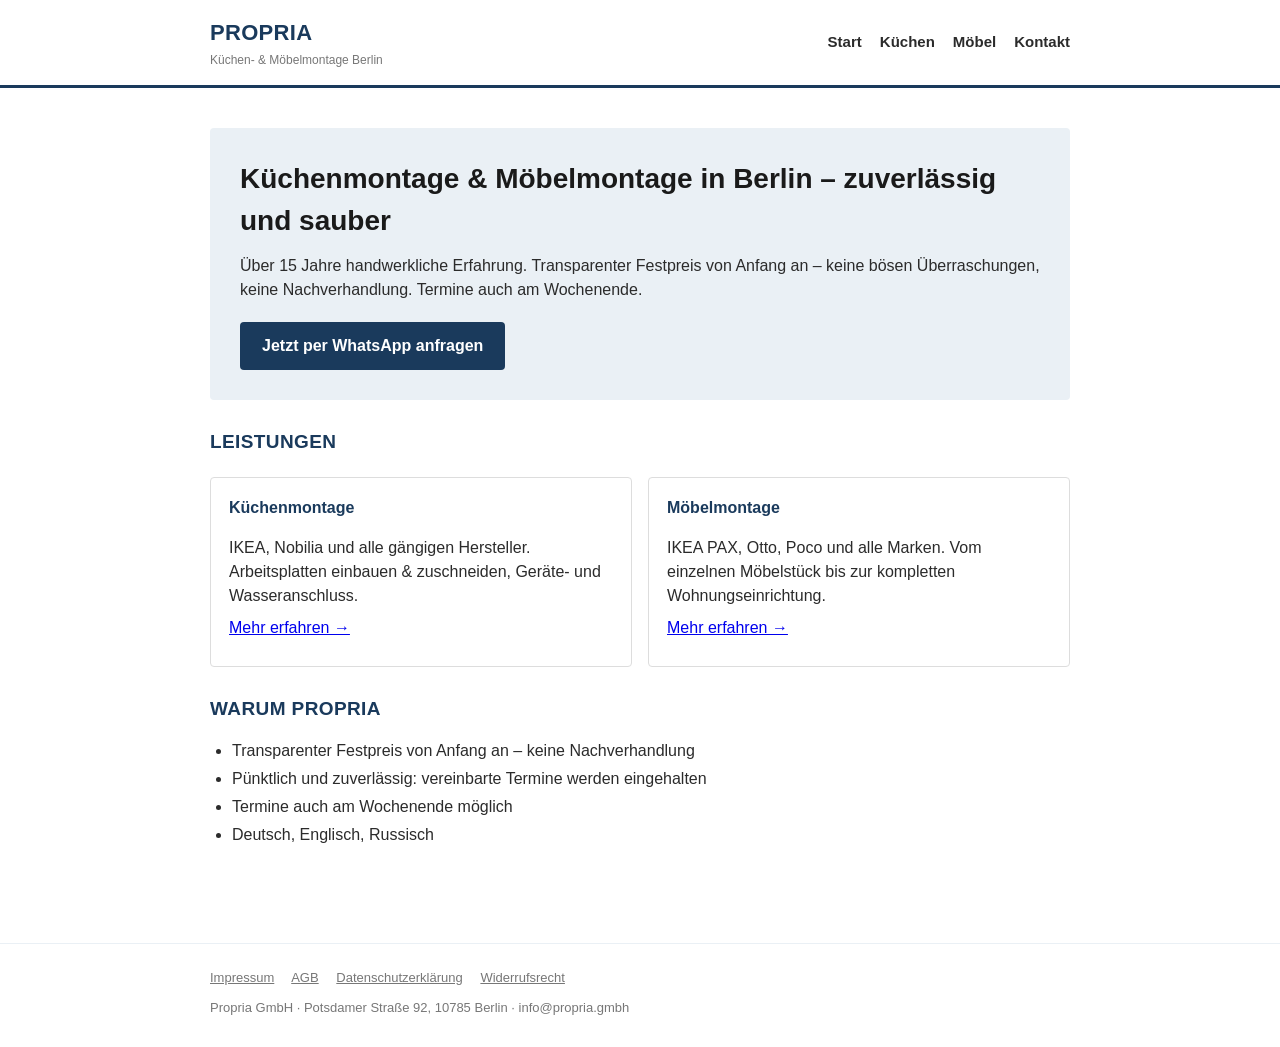
<file: index.html>
<!DOCTYPE html>
<html lang="de">
<head>
<meta charset="UTF-8">
<meta name="viewport" content="width=device-width, initial-scale=1">
<title>Küchenmontage &amp; Möbelmontage Berlin – Propria GmbH</title>
<meta name="description" content="Professionelle Küchenmontage und Möbelmontage in Berlin. IKEA, Nobilia, PAX – Festpreis, zuverlässig, auch am Wochenende. Jetzt per WhatsApp anfragen.">
<meta property="og:title" content="Küchenmontage & Möbelmontage Berlin – Propria GmbH">
<meta property="og:description" content="Professionelle Küchenmontage und Möbelmontage in Berlin. IKEA, Nobilia, PAX – Festpreis, zuverlässig, auch am Wochenende.">
<link rel="stylesheet" href="style.css?v=2">
</head>
<body>

<header class="site">
  <div class="wrap">
    <div>
      <a class="company-name" href="index.html">PROPRIA</a>
      <div class="company-sub">Küchen- &amp; Möbelmontage Berlin</div>
    </div>
    <nav class="main">
      <a href="index.html">Start</a>
      <a href="kuechen.html">Küchen</a>
      <a href="moebel.html">Möbel</a>
      <a href="kontakt.html">Kontakt</a>
    </nav>
  </div>
</header>

<main class="content">
  <div class="wrap">

    <div class="hero">
      <h1>Küchenmontage &amp; Möbelmontage in Berlin – zuverlässig und sauber</h1>
      <p>Über 15 Jahre handwerkliche Erfahrung. Transparenter Festpreis von Anfang an – keine bösen Überraschungen, keine Nachverhandlung. Termine auch am Wochenende.</p>
      <a class="cta" href="https://wa.me/4901778192313" target="_blank" rel="noopener">Jetzt per WhatsApp anfragen</a>
    </div>

    <h2>Leistungen</h2>
    <div class="services">
      <div class="service-card">
        <h3>Küchenmontage</h3>
        <p>IKEA, Nobilia und alle gängigen Hersteller. Arbeitsplatten einbauen &amp; zuschneiden, Geräte- und Wasseranschluss.</p>
        <p><a href="kuechen.html">Mehr erfahren →</a></p>
      </div>
      <div class="service-card">
        <h3>Möbelmontage</h3>
        <p>IKEA PAX, Otto, Poco und alle Marken. Vom einzelnen Möbelstück bis zur kompletten Wohnungseinrichtung.</p>
        <p><a href="moebel.html">Mehr erfahren →</a></p>
      </div>
    </div>

    <h2>Warum Propria</h2>
    <ul>
      <li>Transparenter Festpreis von Anfang an – keine Nachverhandlung</li>
      <li>Pünktlich und zuverlässig: vereinbarte Termine werden eingehalten</li>
      <li>Termine auch am Wochenende möglich</li>
      <li>Deutsch, Englisch, Russisch</li>
    </ul>

  </div>
</main>

<footer class="site">
  <div class="wrap">
    <div class="legal-links">
      <a href="impressum.html">Impressum</a>
      <a href="agb.html">AGB</a>
      <a href="datenschutz.html">Datenschutzerklärung</a>
      <a href="widerruf.html">Widerrufsrecht</a>
    </div>
    Propria GmbH · Potsdamer Straße 92, 10785 Berlin · info@propria.gmbh
  </div>
</footer>

</body>
</html>
</file>
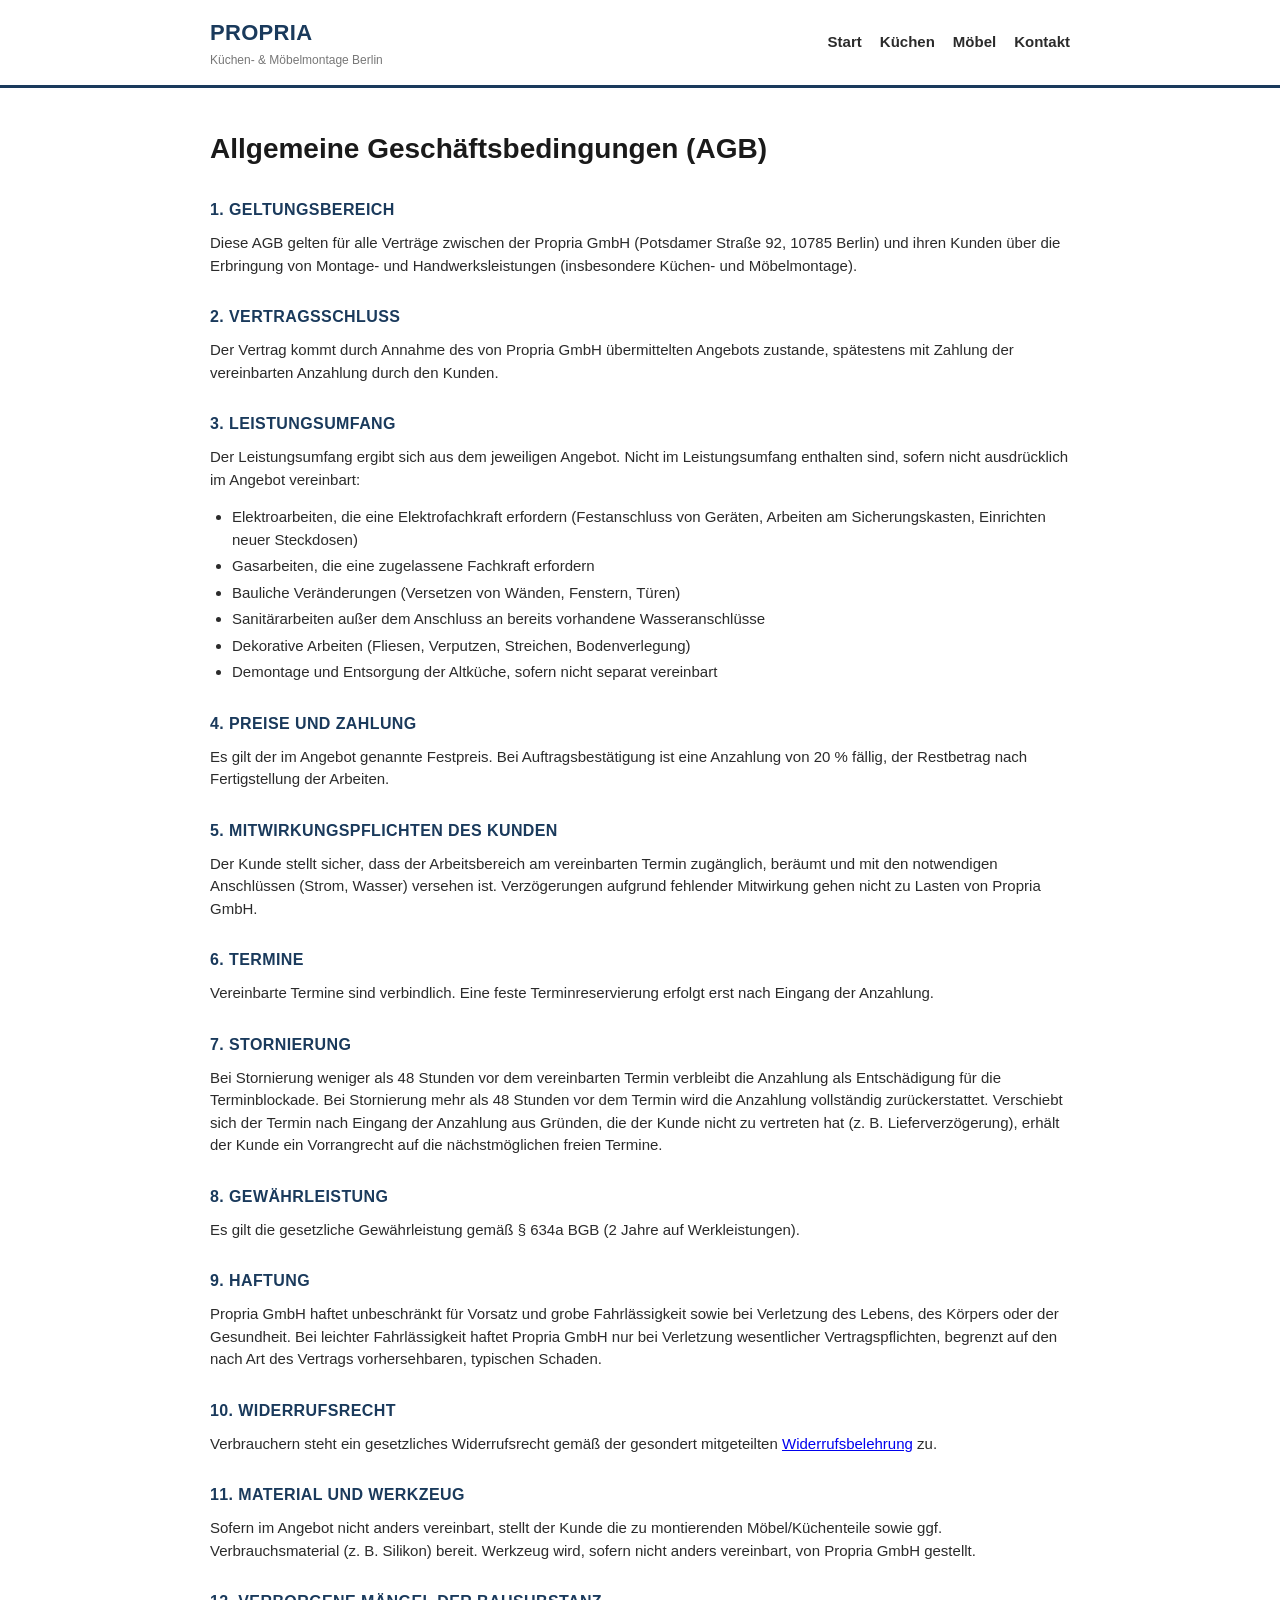
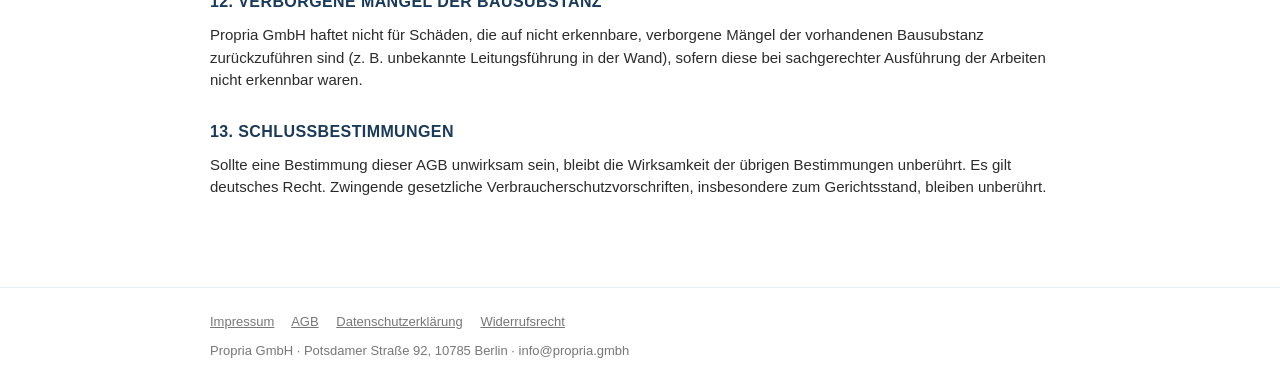
<file: agb.html>
<!DOCTYPE html>
<html lang="de">
<head>
<meta charset="UTF-8">
<meta name="viewport" content="width=device-width, initial-scale=1">
<title>AGB – Propria GmbH</title>
<meta name="robots" content="noindex">
<link rel="stylesheet" href="style.css?v=2">
</head>
<body>

<header class="site">
  <div class="wrap">
    <div>
      <a class="company-name" href="index.html">PROPRIA</a>
      <div class="company-sub">Küchen- &amp; Möbelmontage Berlin</div>
    </div>
    <nav class="main">
      <a href="index.html">Start</a>
      <a href="kuechen.html">Küchen</a>
      <a href="moebel.html">Möbel</a>
      <a href="kontakt.html">Kontakt</a>
    </nav>
  </div>
</header>

<main class="content">
  <div class="wrap legal-doc">

    <h1>Allgemeine Geschäftsbedingungen (AGB)</h1>

    <h2>1. Geltungsbereich</h2>
    <p>Diese AGB gelten für alle Verträge zwischen der Propria GmbH (Potsdamer Straße 92, 10785 Berlin) und ihren Kunden über die Erbringung von Montage- und Handwerksleistungen (insbesondere Küchen- und Möbelmontage).</p>

    <h2>2. Vertragsschluss</h2>
    <p>Der Vertrag kommt durch Annahme des von Propria GmbH übermittelten Angebots zustande, spätestens mit Zahlung der vereinbarten Anzahlung durch den Kunden.</p>

    <h2>3. Leistungsumfang</h2>
    <p>Der Leistungsumfang ergibt sich aus dem jeweiligen Angebot. Nicht im Leistungsumfang enthalten sind, sofern nicht ausdrücklich im Angebot vereinbart:</p>
    <ul>
      <li>Elektroarbeiten, die eine Elektrofachkraft erfordern (Festanschluss von Geräten, Arbeiten am Sicherungskasten, Einrichten neuer Steckdosen)</li>
      <li>Gasarbeiten, die eine zugelassene Fachkraft erfordern</li>
      <li>Bauliche Veränderungen (Versetzen von Wänden, Fenstern, Türen)</li>
      <li>Sanitärarbeiten außer dem Anschluss an bereits vorhandene Wasseranschlüsse</li>
      <li>Dekorative Arbeiten (Fliesen, Verputzen, Streichen, Bodenverlegung)</li>
      <li>Demontage und Entsorgung der Altküche, sofern nicht separat vereinbart</li>
    </ul>

    <h2>4. Preise und Zahlung</h2>
    <p>Es gilt der im Angebot genannte Festpreis. Bei Auftragsbestätigung ist eine Anzahlung von 20 % fällig, der Restbetrag nach Fertigstellung der Arbeiten.</p>

    <h2>5. Mitwirkungspflichten des Kunden</h2>
    <p>Der Kunde stellt sicher, dass der Arbeitsbereich am vereinbarten Termin zugänglich, beräumt und mit den notwendigen Anschlüssen (Strom, Wasser) versehen ist. Verzögerungen aufgrund fehlender Mitwirkung gehen nicht zu Lasten von Propria GmbH.</p>

    <h2>6. Termine</h2>
    <p>Vereinbarte Termine sind verbindlich. Eine feste Terminreservierung erfolgt erst nach Eingang der Anzahlung.</p>

    <h2>7. Stornierung</h2>
    <p>Bei Stornierung weniger als 48 Stunden vor dem vereinbarten Termin verbleibt die Anzahlung als Entschädigung für die Terminblockade. Bei Stornierung mehr als 48 Stunden vor dem Termin wird die Anzahlung vollständig zurückerstattet. Verschiebt sich der Termin nach Eingang der Anzahlung aus Gründen, die der Kunde nicht zu vertreten hat (z. B. Lieferverzögerung), erhält der Kunde ein Vorrangrecht auf die nächstmöglichen freien Termine.</p>

    <h2>8. Gewährleistung</h2>
    <p>Es gilt die gesetzliche Gewährleistung gemäß § 634a BGB (2 Jahre auf Werkleistungen).</p>

    <h2>9. Haftung</h2>
    <p>Propria GmbH haftet unbeschränkt für Vorsatz und grobe Fahrlässigkeit sowie bei Verletzung des Lebens, des Körpers oder der Gesundheit. Bei leichter Fahrlässigkeit haftet Propria GmbH nur bei Verletzung wesentlicher Vertragspflichten, begrenzt auf den nach Art des Vertrags vorhersehbaren, typischen Schaden.</p>

    <h2>10. Widerrufsrecht</h2>
    <p>Verbrauchern steht ein gesetzliches Widerrufsrecht gemäß der gesondert mitgeteilten <a href="widerruf.html">Widerrufsbelehrung</a> zu.</p>

    <h2>11. Material und Werkzeug</h2>
    <p>Sofern im Angebot nicht anders vereinbart, stellt der Kunde die zu montierenden Möbel/Küchenteile sowie ggf. Verbrauchsmaterial (z. B. Silikon) bereit. Werkzeug wird, sofern nicht anders vereinbart, von Propria GmbH gestellt.</p>

    <h2>12. Verborgene Mängel der Bausubstanz</h2>
    <p>Propria GmbH haftet nicht für Schäden, die auf nicht erkennbare, verborgene Mängel der vorhandenen Bausubstanz zurückzuführen sind (z. B. unbekannte Leitungsführung in der Wand), sofern diese bei sachgerechter Ausführung der Arbeiten nicht erkennbar waren.</p>

    <h2>13. Schlussbestimmungen</h2>
    <p>Sollte eine Bestimmung dieser AGB unwirksam sein, bleibt die Wirksamkeit der übrigen Bestimmungen unberührt. Es gilt deutsches Recht. Zwingende gesetzliche Verbraucherschutzvorschriften, insbesondere zum Gerichtsstand, bleiben unberührt.</p>

  </div>
</main>

<footer class="site">
  <div class="wrap">
    <div class="legal-links">
      <a href="impressum.html">Impressum</a>
      <a href="agb.html">AGB</a>
      <a href="datenschutz.html">Datenschutzerklärung</a>
      <a href="widerruf.html">Widerrufsrecht</a>
    </div>
    Propria GmbH · Potsdamer Straße 92, 10785 Berlin · info@propria.gmbh
  </div>
</footer>

</body>
</html>
</file>
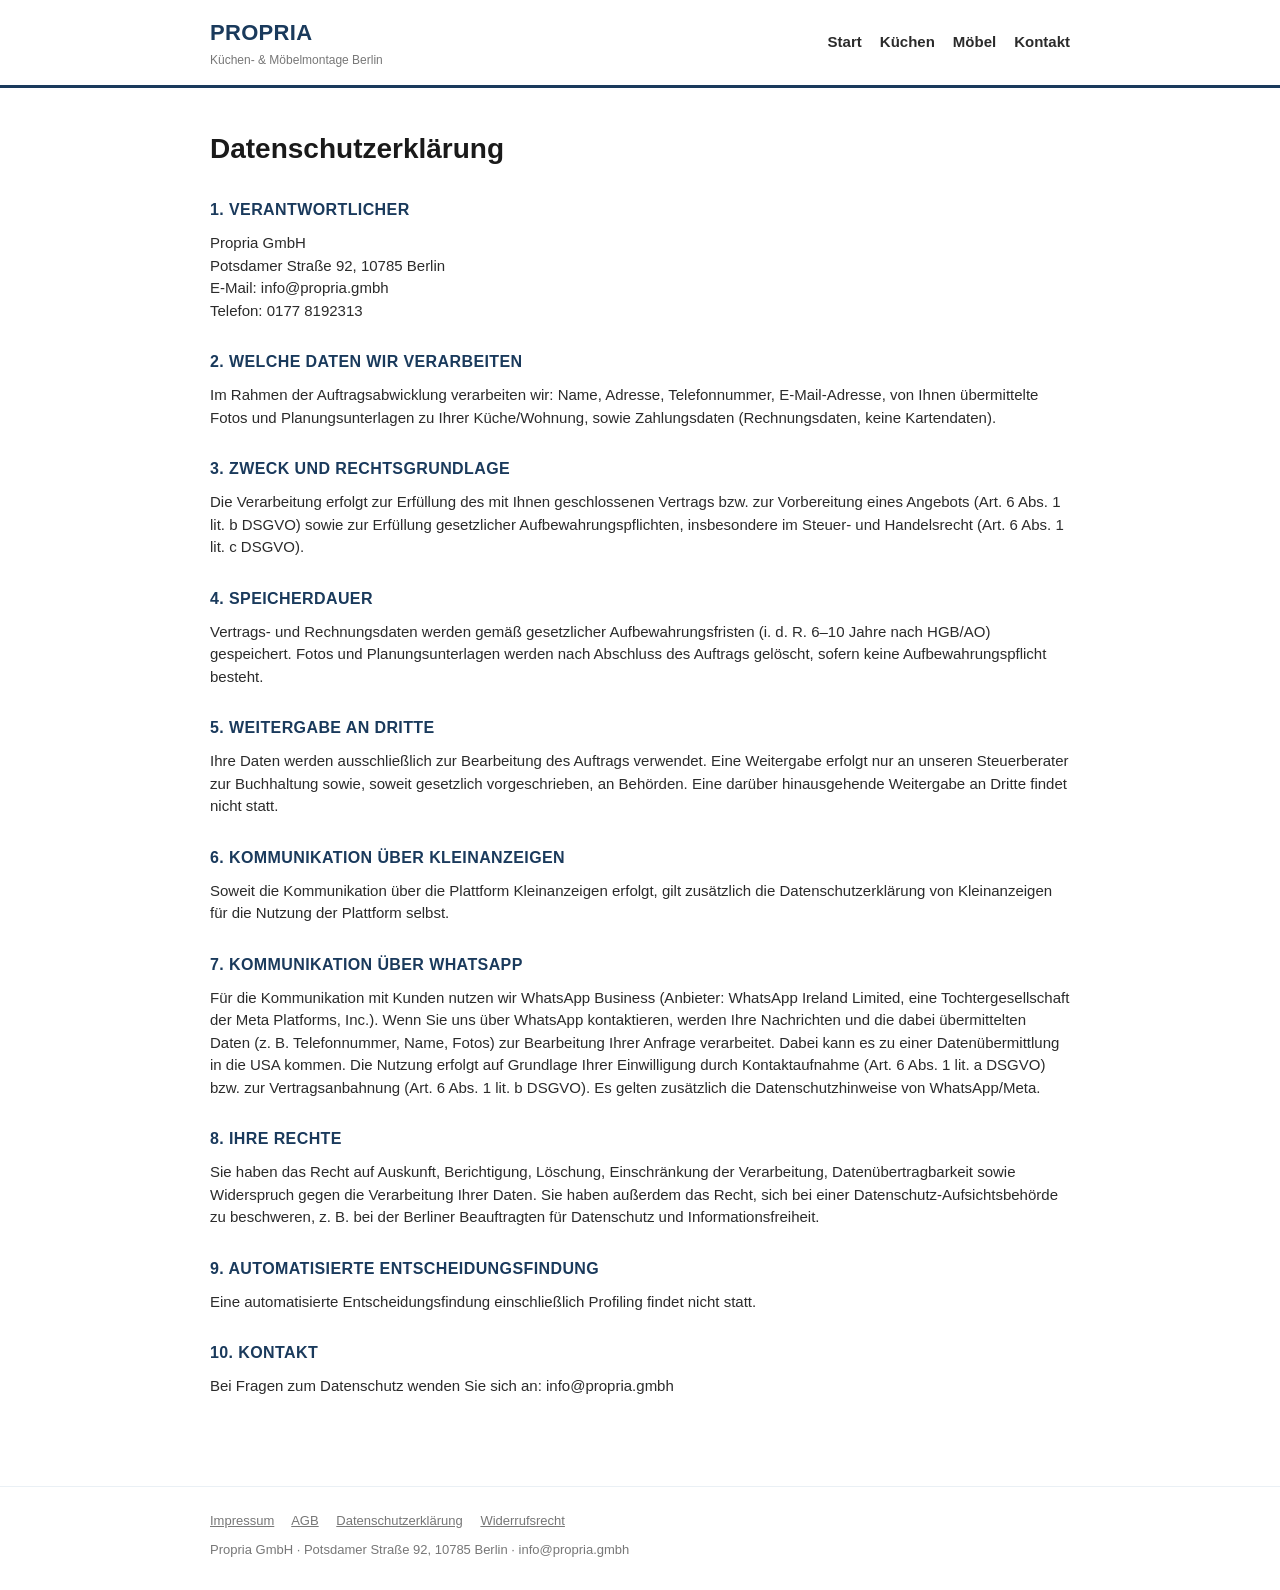
<file: datenschutz.html>
<!DOCTYPE html>
<html lang="de">
<head>
<meta charset="UTF-8">
<meta name="viewport" content="width=device-width, initial-scale=1">
<title>Datenschutzerklärung – Propria GmbH</title>
<meta name="robots" content="noindex">
<link rel="stylesheet" href="style.css?v=2">
</head>
<body>

<header class="site">
  <div class="wrap">
    <div>
      <a class="company-name" href="index.html">PROPRIA</a>
      <div class="company-sub">Küchen- &amp; Möbelmontage Berlin</div>
    </div>
    <nav class="main">
      <a href="index.html">Start</a>
      <a href="kuechen.html">Küchen</a>
      <a href="moebel.html">Möbel</a>
      <a href="kontakt.html">Kontakt</a>
    </nav>
  </div>
</header>

<main class="content">
  <div class="wrap legal-doc">

    <h1>Datenschutzerklärung</h1>

    <h2>1. Verantwortlicher</h2>
    <p>Propria GmbH<br>Potsdamer Straße 92, 10785 Berlin<br>E-Mail: info@propria.gmbh<br>Telefon: 0177 8192313</p>

    <h2>2. Welche Daten wir verarbeiten</h2>
    <p>Im Rahmen der Auftragsabwicklung verarbeiten wir: Name, Adresse, Telefonnummer, E-Mail-Adresse, von Ihnen übermittelte Fotos und Planungsunterlagen zu Ihrer Küche/Wohnung, sowie Zahlungsdaten (Rechnungsdaten, keine Kartendaten).</p>

    <h2>3. Zweck und Rechtsgrundlage</h2>
    <p>Die Verarbeitung erfolgt zur Erfüllung des mit Ihnen geschlossenen Vertrags bzw. zur Vorbereitung eines Angebots (Art. 6 Abs. 1 lit. b DSGVO) sowie zur Erfüllung gesetzlicher Aufbewahrungspflichten, insbesondere im Steuer- und Handelsrecht (Art. 6 Abs. 1 lit. c DSGVO).</p>

    <h2>4. Speicherdauer</h2>
    <p>Vertrags- und Rechnungsdaten werden gemäß gesetzlicher Aufbewahrungsfristen (i. d. R. 6–10 Jahre nach HGB/AO) gespeichert. Fotos und Planungsunterlagen werden nach Abschluss des Auftrags gelöscht, sofern keine Aufbewahrungspflicht besteht.</p>

    <h2>5. Weitergabe an Dritte</h2>
    <p>Ihre Daten werden ausschließlich zur Bearbeitung des Auftrags verwendet. Eine Weitergabe erfolgt nur an unseren Steuerberater zur Buchhaltung sowie, soweit gesetzlich vorgeschrieben, an Behörden. Eine darüber hinausgehende Weitergabe an Dritte findet nicht statt.</p>

    <h2>6. Kommunikation über Kleinanzeigen</h2>
    <p>Soweit die Kommunikation über die Plattform Kleinanzeigen erfolgt, gilt zusätzlich die Datenschutzerklärung von Kleinanzeigen für die Nutzung der Plattform selbst.</p>

    <h2>7. Kommunikation über WhatsApp</h2>
    <p>Für die Kommunikation mit Kunden nutzen wir WhatsApp Business (Anbieter: WhatsApp Ireland Limited, eine Tochtergesellschaft der Meta Platforms, Inc.). Wenn Sie uns über WhatsApp kontaktieren, werden Ihre Nachrichten und die dabei übermittelten Daten (z. B. Telefonnummer, Name, Fotos) zur Bearbeitung Ihrer Anfrage verarbeitet. Dabei kann es zu einer Datenübermittlung in die USA kommen. Die Nutzung erfolgt auf Grundlage Ihrer Einwilligung durch Kontaktaufnahme (Art. 6 Abs. 1 lit. a DSGVO) bzw. zur Vertragsanbahnung (Art. 6 Abs. 1 lit. b DSGVO). Es gelten zusätzlich die Datenschutzhinweise von WhatsApp/Meta.</p>

    <h2>8. Ihre Rechte</h2>
    <p>Sie haben das Recht auf Auskunft, Berichtigung, Löschung, Einschränkung der Verarbeitung, Datenübertragbarkeit sowie Widerspruch gegen die Verarbeitung Ihrer Daten. Sie haben außerdem das Recht, sich bei einer Datenschutz-Aufsichtsbehörde zu beschweren, z. B. bei der Berliner Beauftragten für Datenschutz und Informationsfreiheit.</p>

    <h2>9. Automatisierte Entscheidungsfindung</h2>
    <p>Eine automatisierte Entscheidungsfindung einschließlich Profiling findet nicht statt.</p>

    <h2>10. Kontakt</h2>
    <p>Bei Fragen zum Datenschutz wenden Sie sich an: info@propria.gmbh</p>

  </div>
</main>

<footer class="site">
  <div class="wrap">
    <div class="legal-links">
      <a href="impressum.html">Impressum</a>
      <a href="agb.html">AGB</a>
      <a href="datenschutz.html">Datenschutzerklärung</a>
      <a href="widerruf.html">Widerrufsrecht</a>
    </div>
    Propria GmbH · Potsdamer Straße 92, 10785 Berlin · info@propria.gmbh
  </div>
</footer>

</body>
</html>
</file>
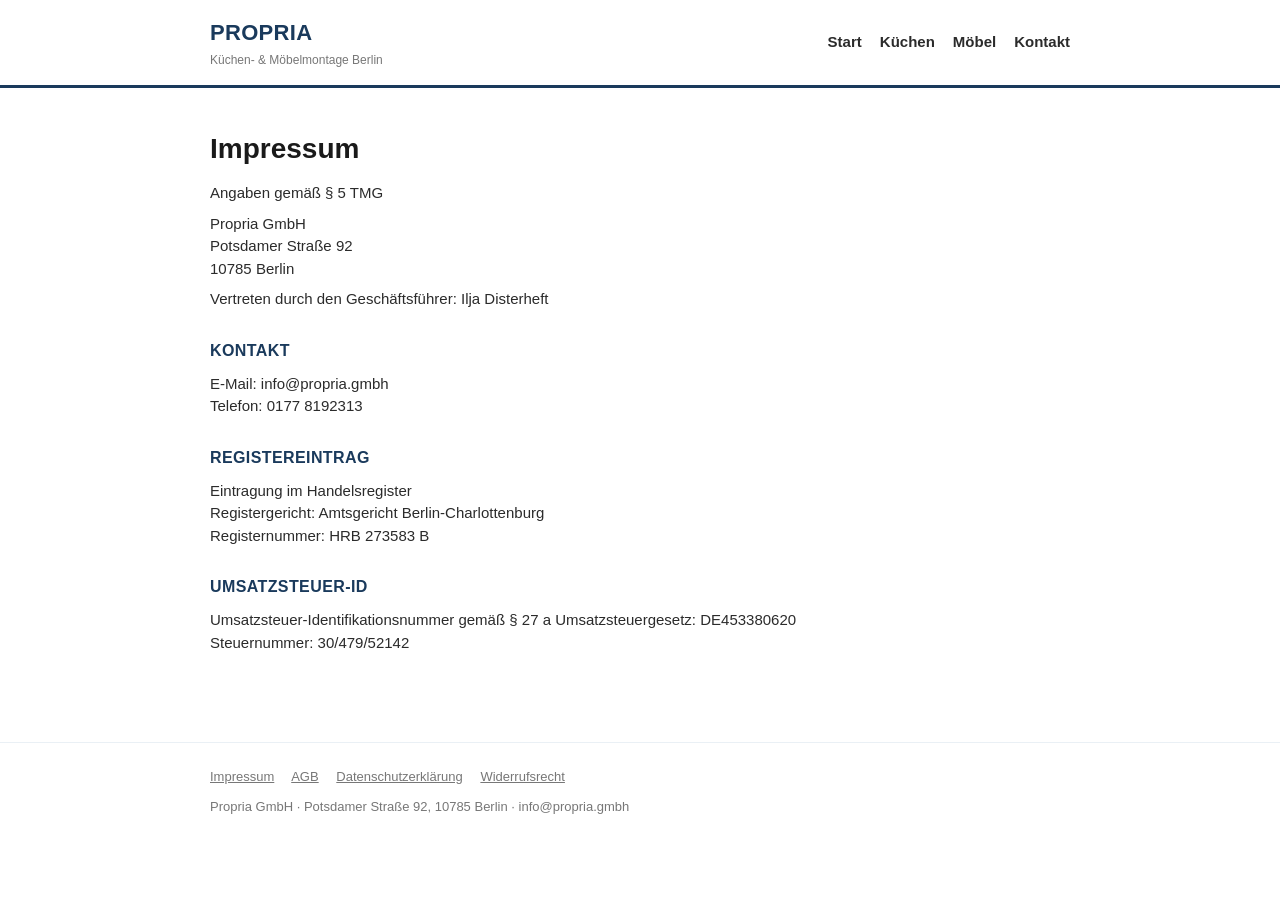
<file: impressum.html>
<!DOCTYPE html>
<html lang="de">
<head>
<meta charset="UTF-8">
<meta name="viewport" content="width=device-width, initial-scale=1">
<title>Impressum – Propria GmbH</title>
<meta name="robots" content="noindex">
<link rel="stylesheet" href="style.css?v=2">
</head>
<body>

<header class="site">
  <div class="wrap">
    <div>
      <a class="company-name" href="index.html">PROPRIA</a>
      <div class="company-sub">Küchen- &amp; Möbelmontage Berlin</div>
    </div>
    <nav class="main">
      <a href="index.html">Start</a>
      <a href="kuechen.html">Küchen</a>
      <a href="moebel.html">Möbel</a>
      <a href="kontakt.html">Kontakt</a>
    </nav>
  </div>
</header>

<main class="content">
  <div class="wrap legal-doc">

    <h1>Impressum</h1>
    <p>Angaben gemäß § 5 TMG</p>

    <p>
    Propria GmbH<br>
    Potsdamer Straße 92<br>
    10785 Berlin
    </p>

    <p>Vertreten durch den Geschäftsführer: Ilja Disterheft</p>

    <h2>Kontakt</h2>
    <p>
    E-Mail: info@propria.gmbh<br>
    Telefon: 0177 8192313
    </p>

    <h2>Registereintrag</h2>
    <p>
    Eintragung im Handelsregister<br>
    Registergericht: Amtsgericht Berlin-Charlottenburg<br>
    Registernummer: HRB 273583 B
    </p>

    <h2>Umsatzsteuer-ID</h2>
    <p>
    Umsatzsteuer-Identifikationsnummer gemäß § 27 a Umsatzsteuergesetz: DE453380620<br>
    Steuernummer: 30/479/52142
    </p>

  </div>
</main>

<footer class="site">
  <div class="wrap">
    <div class="legal-links">
      <a href="impressum.html">Impressum</a>
      <a href="agb.html">AGB</a>
      <a href="datenschutz.html">Datenschutzerklärung</a>
      <a href="widerruf.html">Widerrufsrecht</a>
    </div>
    Propria GmbH · Potsdamer Straße 92, 10785 Berlin · info@propria.gmbh
  </div>
</footer>

</body>
</html>
</file>
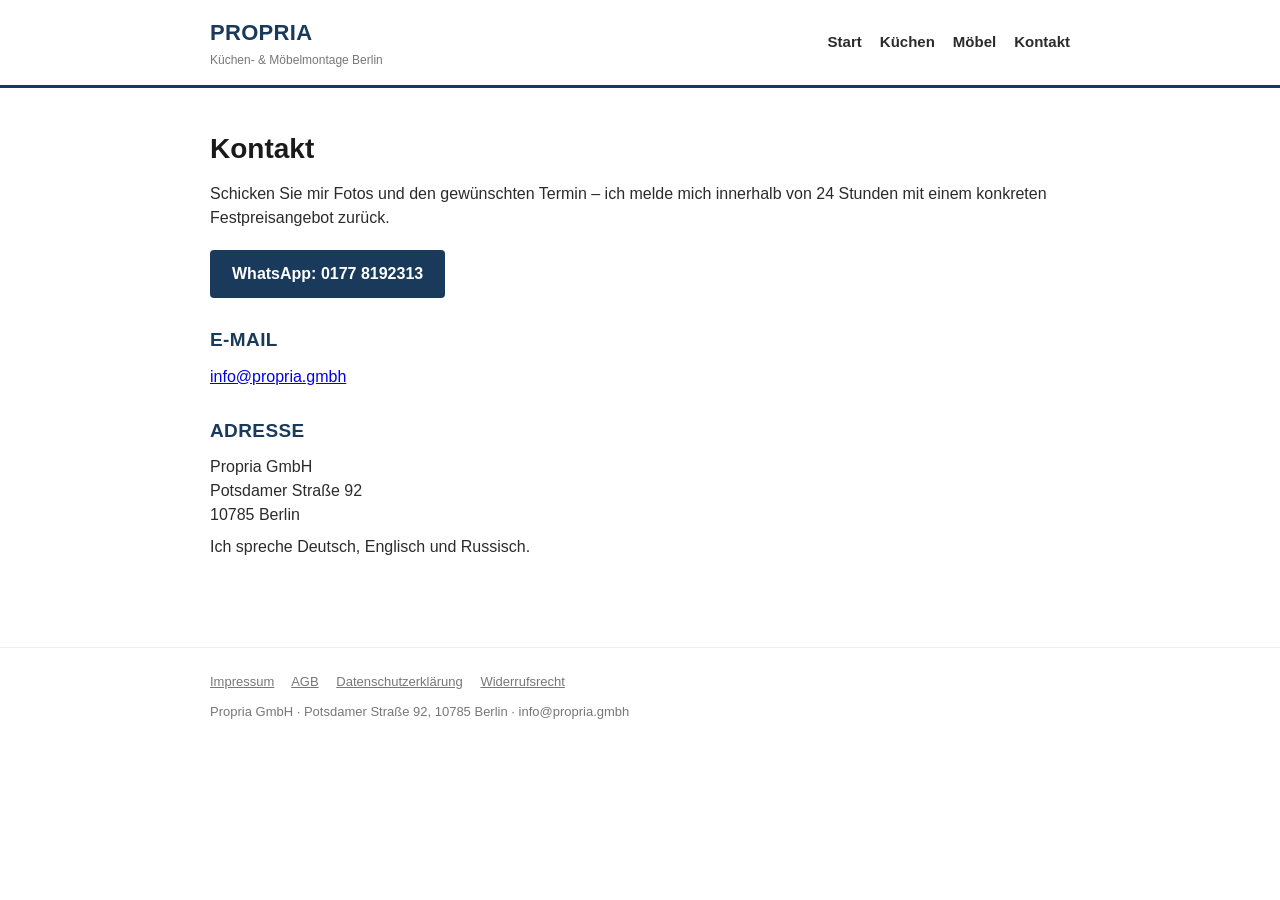
<file: kontakt.html>
<!DOCTYPE html>
<html lang="de">
<head>
<meta charset="UTF-8">
<meta name="viewport" content="width=device-width, initial-scale=1">
<title>Kontakt – Propria GmbH, Küchen- &amp; Möbelmontage Berlin</title>
<meta name="description" content="Kontaktieren Sie Propria GmbH für Küchenmontage und Möbelmontage in Berlin – per WhatsApp oder E-Mail. Festpreisangebot innerhalb von 24 Stunden.">
<link rel="stylesheet" href="style.css?v=2">
</head>
<body>

<header class="site">
  <div class="wrap">
    <div>
      <a class="company-name" href="index.html">PROPRIA</a>
      <div class="company-sub">Küchen- &amp; Möbelmontage Berlin</div>
    </div>
    <nav class="main">
      <a href="index.html">Start</a>
      <a href="kuechen.html">Küchen</a>
      <a href="moebel.html">Möbel</a>
      <a href="kontakt.html">Kontakt</a>
    </nav>
  </div>
</header>

<main class="content">
  <div class="wrap">

    <h1>Kontakt</h1>
    <p>Schicken Sie mir Fotos und den gewünschten Termin – ich melde mich innerhalb von 24 Stunden mit einem konkreten Festpreisangebot zurück.</p>

    <p><a class="cta" href="https://wa.me/4901778192313" target="_blank" rel="noopener">WhatsApp: 0177 8192313</a></p>

    <h2>E-Mail</h2>
    <p><a href="mailto:info@propria.gmbh">info@propria.gmbh</a></p>

    <h2>Adresse</h2>
    <p>Propria GmbH<br>Potsdamer Straße 92<br>10785 Berlin</p>

    <p>Ich spreche Deutsch, Englisch und Russisch.</p>

  </div>
</main>

<footer class="site">
  <div class="wrap">
    <div class="legal-links">
      <a href="impressum.html">Impressum</a>
      <a href="agb.html">AGB</a>
      <a href="datenschutz.html">Datenschutzerklärung</a>
      <a href="widerruf.html">Widerrufsrecht</a>
    </div>
    Propria GmbH · Potsdamer Straße 92, 10785 Berlin · info@propria.gmbh
  </div>
</footer>

</body>
</html>
</file>
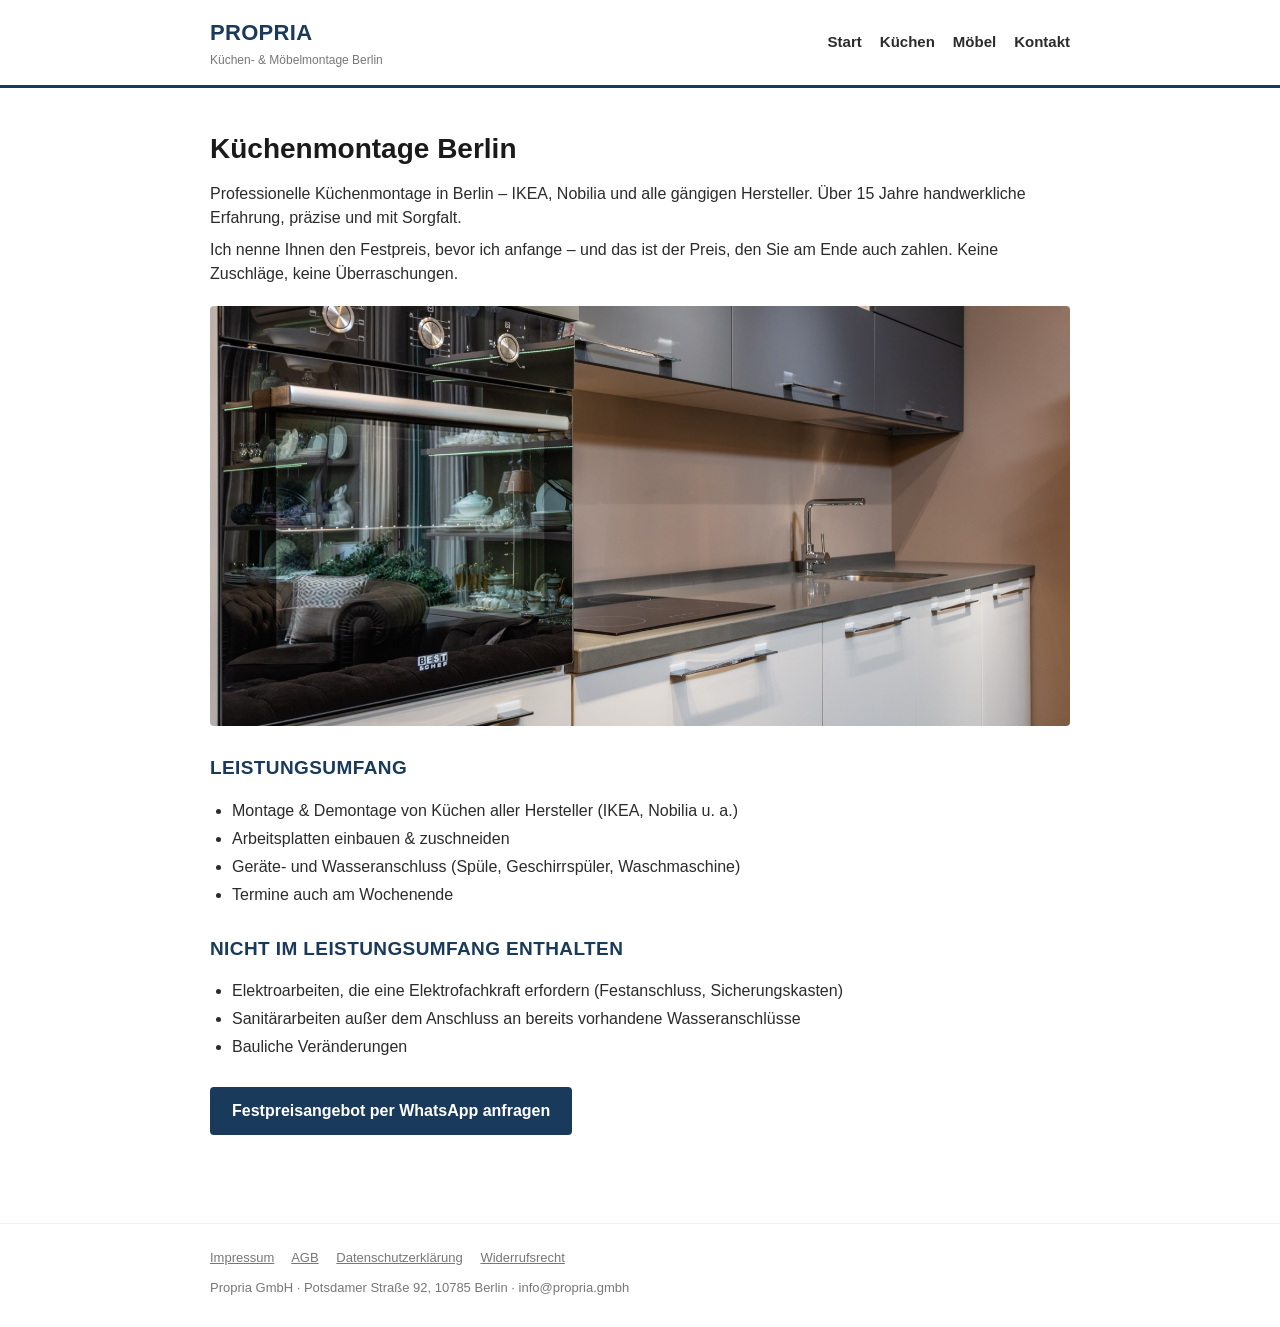
<file: kuechen.html>
<!DOCTYPE html>
<html lang="de">
<head>
<meta charset="UTF-8">
<meta name="viewport" content="width=device-width, initial-scale=1">
<title>Küchenmontage Berlin – IKEA, Nobilia | Propria GmbH</title>
<meta name="description" content="Küchenmontage Berlin: IKEA Küche aufbauen, Nobilia Montage, Arbeitsplatten zuschneiden, Geräte- und Wasseranschluss. Festpreis, auch am Wochenende.">
<meta property="og:title" content="Küchenmontage Berlin – IKEA, Nobilia | Propria GmbH">
<meta property="og:description" content="Küchenmontage Berlin: IKEA Küche aufbauen, Nobilia Montage, Festpreis, auch am Wochenende.">
<link rel="stylesheet" href="style.css?v=2">
</head>
<body>

<header class="site">
  <div class="wrap">
    <div>
      <a class="company-name" href="index.html">PROPRIA</a>
      <div class="company-sub">Küchen- &amp; Möbelmontage Berlin</div>
    </div>
    <nav class="main">
      <a href="index.html">Start</a>
      <a href="kuechen.html">Küchen</a>
      <a href="moebel.html">Möbel</a>
      <a href="kontakt.html">Kontakt</a>
    </nav>
  </div>
</header>

<main class="content">
  <div class="wrap">

    <h1>Küchenmontage Berlin</h1>
    <p>Professionelle Küchenmontage in Berlin – IKEA, Nobilia und alle gängigen Hersteller. Über 15 Jahre handwerkliche Erfahrung, präzise und mit Sorgfalt.</p>
    <p>Ich nenne Ihnen den Festpreis, bevor ich anfange – und das ist der Preis, den Sie am Ende auch zahlen. Keine Zuschläge, keine Überraschungen.</p>

    <img class="photo-feature" src="images/kuechen/pexels-artbovich-7535016.jpg" alt="Moderne Einbauküche mit Geräten" loading="lazy">

    <h2>Leistungsumfang</h2>
    <ul>
      <li>Montage &amp; Demontage von Küchen aller Hersteller (IKEA, Nobilia u. a.)</li>
      <li>Arbeitsplatten einbauen &amp; zuschneiden</li>
      <li>Geräte- und Wasseranschluss (Spüle, Geschirrspüler, Waschmaschine)</li>
      <li>Termine auch am Wochenende</li>
    </ul>

    <h2>Nicht im Leistungsumfang enthalten</h2>
    <ul>
      <li>Elektroarbeiten, die eine Elektrofachkraft erfordern (Festanschluss, Sicherungskasten)</li>
      <li>Sanitärarbeiten außer dem Anschluss an bereits vorhandene Wasseranschlüsse</li>
      <li>Bauliche Veränderungen</li>
    </ul>

    <p><a class="cta" href="https://wa.me/4901778192313" target="_blank" rel="noopener">Festpreisangebot per WhatsApp anfragen</a></p>

  </div>
</main>

<footer class="site">
  <div class="wrap">
    <div class="legal-links">
      <a href="impressum.html">Impressum</a>
      <a href="agb.html">AGB</a>
      <a href="datenschutz.html">Datenschutzerklärung</a>
      <a href="widerruf.html">Widerrufsrecht</a>
    </div>
    Propria GmbH · Potsdamer Straße 92, 10785 Berlin · info@propria.gmbh
  </div>
</footer>

</body>
</html>
</file>
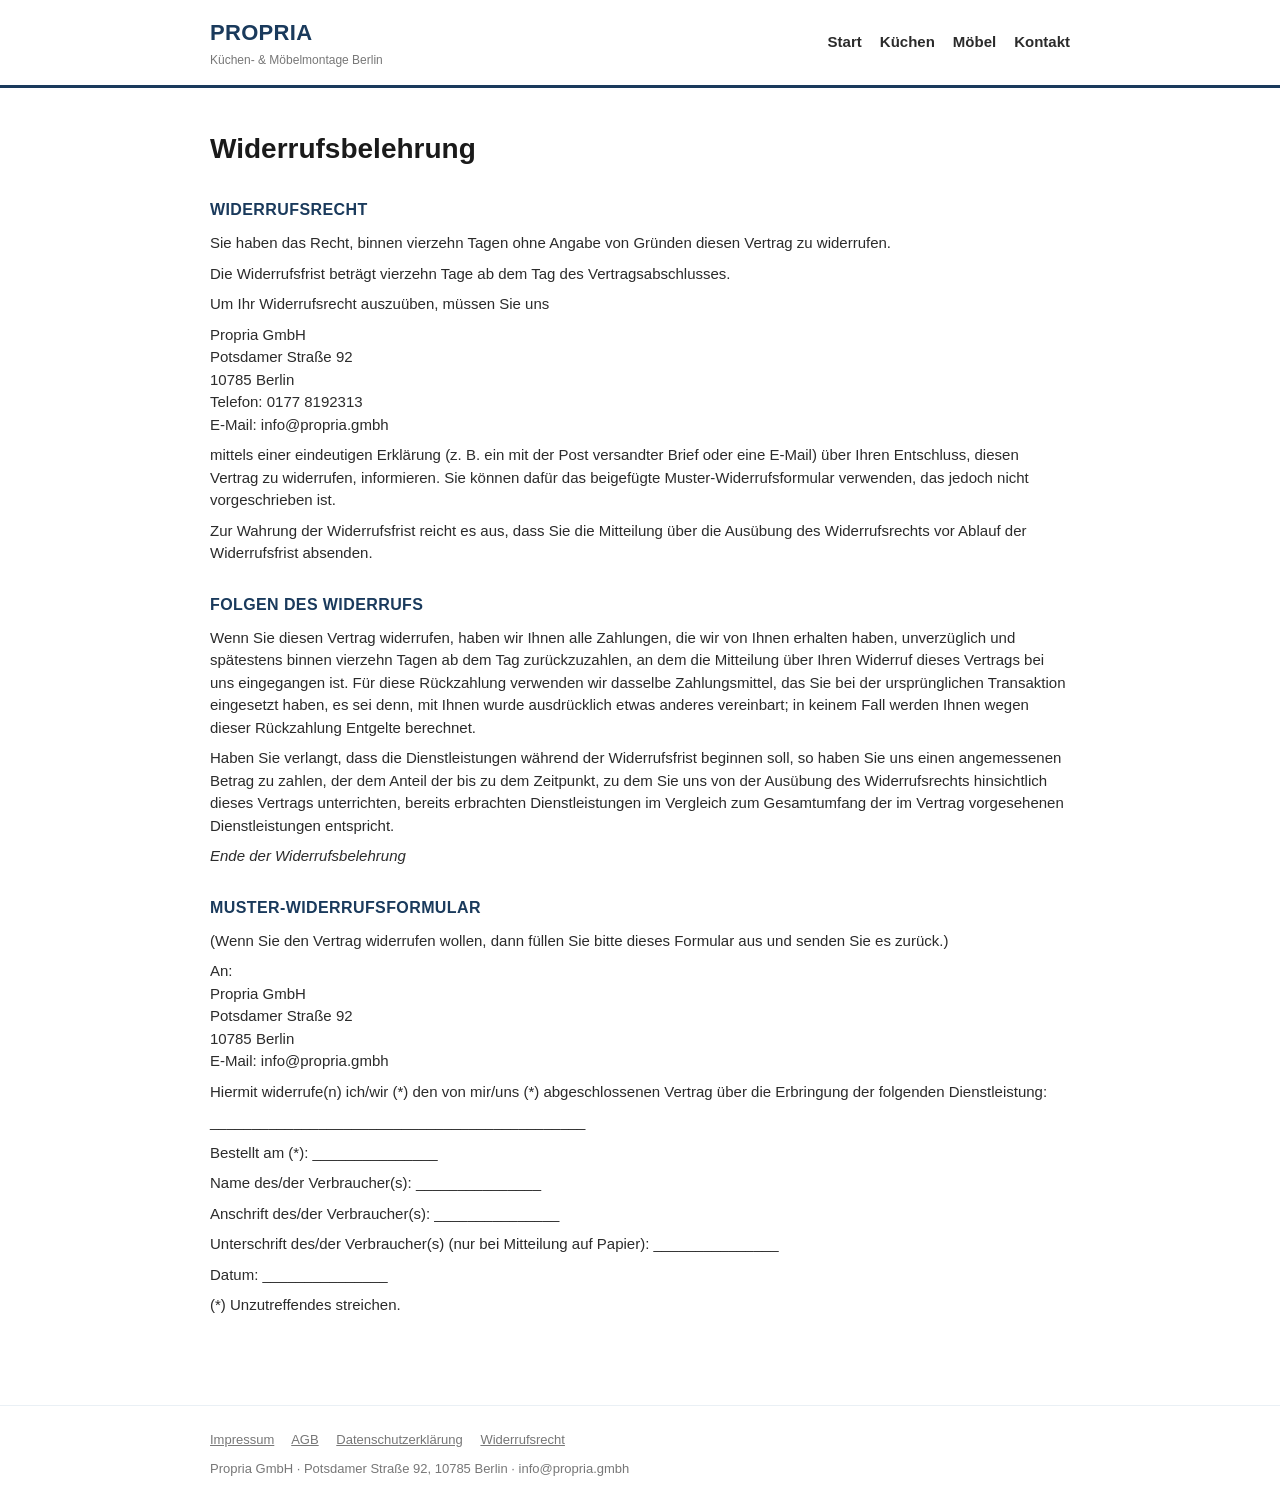
<file: widerruf.html>
<!DOCTYPE html>
<html lang="de">
<head>
<meta charset="UTF-8">
<meta name="viewport" content="width=device-width, initial-scale=1">
<title>Widerrufsrecht – Propria GmbH</title>
<meta name="robots" content="noindex">
<link rel="stylesheet" href="style.css?v=2">
</head>
<body>

<header class="site">
  <div class="wrap">
    <div>
      <a class="company-name" href="index.html">PROPRIA</a>
      <div class="company-sub">Küchen- &amp; Möbelmontage Berlin</div>
    </div>
    <nav class="main">
      <a href="index.html">Start</a>
      <a href="kuechen.html">Küchen</a>
      <a href="moebel.html">Möbel</a>
      <a href="kontakt.html">Kontakt</a>
    </nav>
  </div>
</header>

<main class="content">
  <div class="wrap legal-doc">

    <h1>Widerrufsbelehrung</h1>

    <h2>Widerrufsrecht</h2>
    <p>Sie haben das Recht, binnen vierzehn Tagen ohne Angabe von Gründen diesen Vertrag zu widerrufen.</p>
    <p>Die Widerrufsfrist beträgt vierzehn Tage ab dem Tag des Vertragsabschlusses.</p>
    <p>Um Ihr Widerrufsrecht auszuüben, müssen Sie uns</p>
    <p>
    Propria GmbH<br>
    Potsdamer Straße 92<br>
    10785 Berlin<br>
    Telefon: 0177 8192313<br>
    E-Mail: info@propria.gmbh
    </p>
    <p>mittels einer eindeutigen Erklärung (z. B. ein mit der Post versandter Brief oder eine E-Mail) über Ihren Entschluss, diesen Vertrag zu widerrufen, informieren. Sie können dafür das beigefügte Muster-Widerrufsformular verwenden, das jedoch nicht vorgeschrieben ist.</p>
    <p>Zur Wahrung der Widerrufsfrist reicht es aus, dass Sie die Mitteilung über die Ausübung des Widerrufsrechts vor Ablauf der Widerrufsfrist absenden.</p>

    <h2>Folgen des Widerrufs</h2>
    <p>Wenn Sie diesen Vertrag widerrufen, haben wir Ihnen alle Zahlungen, die wir von Ihnen erhalten haben, unverzüglich und spätestens binnen vierzehn Tagen ab dem Tag zurückzuzahlen, an dem die Mitteilung über Ihren Widerruf dieses Vertrags bei uns eingegangen ist. Für diese Rückzahlung verwenden wir dasselbe Zahlungsmittel, das Sie bei der ursprünglichen Transaktion eingesetzt haben, es sei denn, mit Ihnen wurde ausdrücklich etwas anderes vereinbart; in keinem Fall werden Ihnen wegen dieser Rückzahlung Entgelte berechnet.</p>
    <p>Haben Sie verlangt, dass die Dienstleistungen während der Widerrufsfrist beginnen soll, so haben Sie uns einen angemessenen Betrag zu zahlen, der dem Anteil der bis zu dem Zeitpunkt, zu dem Sie uns von der Ausübung des Widerrufsrechts hinsichtlich dieses Vertrags unterrichten, bereits erbrachten Dienstleistungen im Vergleich zum Gesamtumfang der im Vertrag vorgesehenen Dienstleistungen entspricht.</p>
    <p><em>Ende der Widerrufsbelehrung</em></p>

    <h2>Muster-Widerrufsformular</h2>
    <p>(Wenn Sie den Vertrag widerrufen wollen, dann füllen Sie bitte dieses Formular aus und senden Sie es zurück.)</p>
    <p>
    An:<br>
    Propria GmbH<br>
    Potsdamer Straße 92<br>
    10785 Berlin<br>
    E-Mail: info@propria.gmbh
    </p>
    <p>Hiermit widerrufe(n) ich/wir (*) den von mir/uns (*) abgeschlossenen Vertrag über die Erbringung der folgenden Dienstleistung:</p>
    <p>_____________________________________________</p>
    <p>Bestellt am (*): _______________</p>
    <p>Name des/der Verbraucher(s): _______________</p>
    <p>Anschrift des/der Verbraucher(s): _______________</p>
    <p>Unterschrift des/der Verbraucher(s) (nur bei Mitteilung auf Papier): _______________</p>
    <p>Datum: _______________</p>
    <p>(*) Unzutreffendes streichen.</p>

  </div>
</main>

<footer class="site">
  <div class="wrap">
    <div class="legal-links">
      <a href="impressum.html">Impressum</a>
      <a href="agb.html">AGB</a>
      <a href="datenschutz.html">Datenschutzerklärung</a>
      <a href="widerruf.html">Widerrufsrecht</a>
    </div>
    Propria GmbH · Potsdamer Straße 92, 10785 Berlin · info@propria.gmbh
  </div>
</footer>

</body>
</html>
</file>
<file: style.css>
:root { --accent: #1a3a5c; --accent-light: #eaf0f5; }
* { box-sizing: border-box; }
body {
  font-family: 'Helvetica Neue', Arial, sans-serif;
  font-size: 16px;
  color: #2b2b2b;
  margin: 0;
  padding: 0;
  line-height: 1.5;
}
.wrap { max-width: 900px; margin: 0 auto; padding: 0 20px; }

header.site {
  border-bottom: 3px solid var(--accent);
  padding: 16px 0;
}
header.site .wrap { display: flex; justify-content: space-between; align-items: center; flex-wrap: wrap; gap: 10px; }
.company-name { font-size: 22px; font-weight: 700; color: var(--accent); letter-spacing: 0.3px; text-decoration: none; }
.company-sub { font-size: 12px; color: #777; margin-top: 2px; }

nav.main { display: flex; gap: 18px; flex-wrap: wrap; }
nav.main a { color: #2b2b2b; text-decoration: none; font-size: 15px; font-weight: 600; }
nav.main a:hover { color: var(--accent); }

main.content { padding: 40px 0 50px 0; }
h1 { font-size: 28px; color: #1a1a1a; margin: 0 0 12px 0; }
h2 { font-size: 19px; color: var(--accent); margin: 28px 0 10px 0; text-transform: uppercase; letter-spacing: 0.4px; }
p { margin: 8px 0; }
ul { padding-left: 22px; }
li { margin-bottom: 4px; }

.hero { background: var(--accent-light); padding: 30px; border-radius: 4px; margin-bottom: 10px; }
.hero h1 { margin-top: 0; }
.cta {
  display: inline-block; background: var(--accent); color: #fff; padding: 12px 22px;
  border-radius: 4px; text-decoration: none; font-weight: 700; margin-top: 12px;
}
.cta:hover { opacity: 0.9; }

.photo-feature { width: 100%; max-height: 420px; object-fit: cover; border-radius: 4px; margin: 20px 0; display: block; }

.services { display: flex; gap: 16px; flex-wrap: wrap; margin: 20px 0; }
.service-card { flex: 1 1 240px; border: 1px solid #ddd; border-radius: 4px; padding: 18px; }
.service-card h3 { margin-top: 0; color: var(--accent); font-size: 16px; }

footer.site {
  border-top: 1px solid var(--accent-light); margin-top: 30px; padding: 24px 0 30px 0;
  font-size: 13px; color: #777;
}
footer.site a { color: #777; }
footer.site .legal-links { margin-bottom: 10px; }
footer.site .legal-links a { margin-right: 14px; }

.legal-doc { font-size: 15px; }
.legal-doc h2 { font-size: 16px; }

@media (max-width: 480px) {
  .services { flex-direction: column; }
  nav.main { gap: 12px; }
}
</file>
